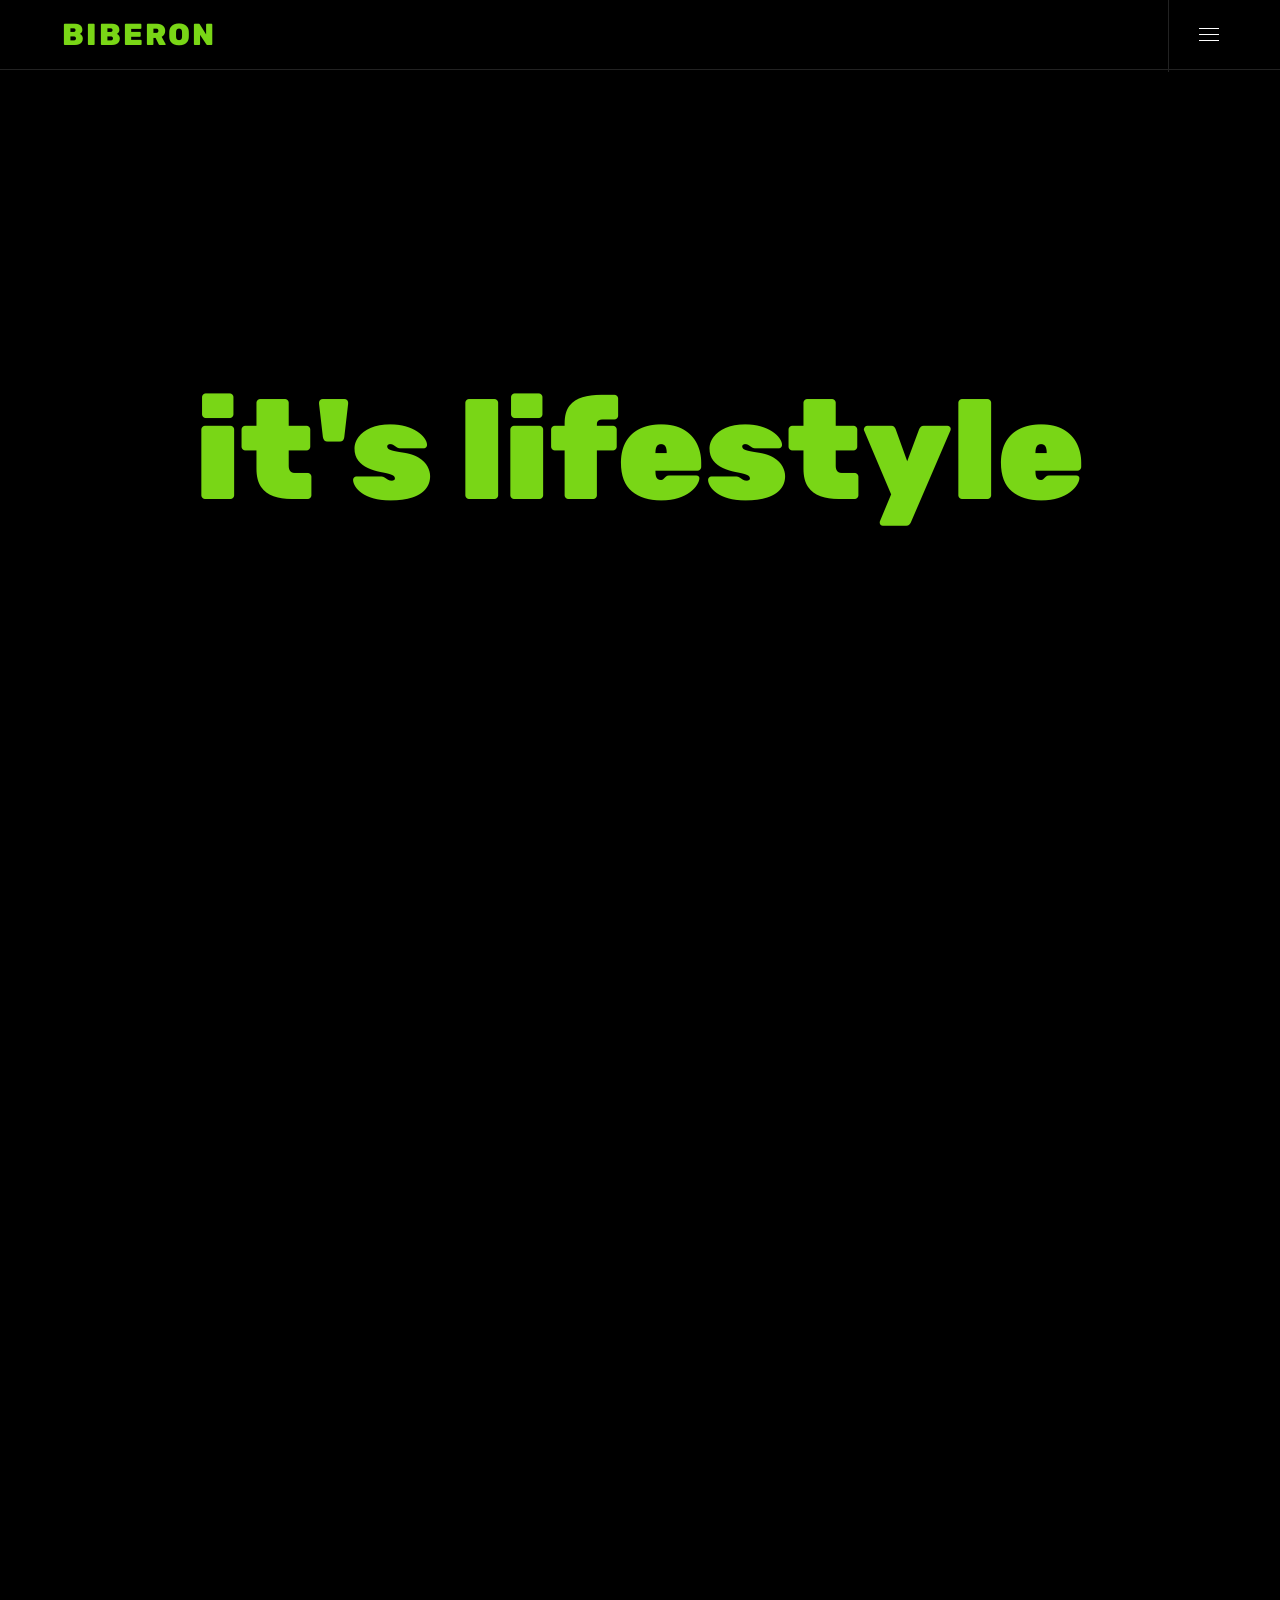
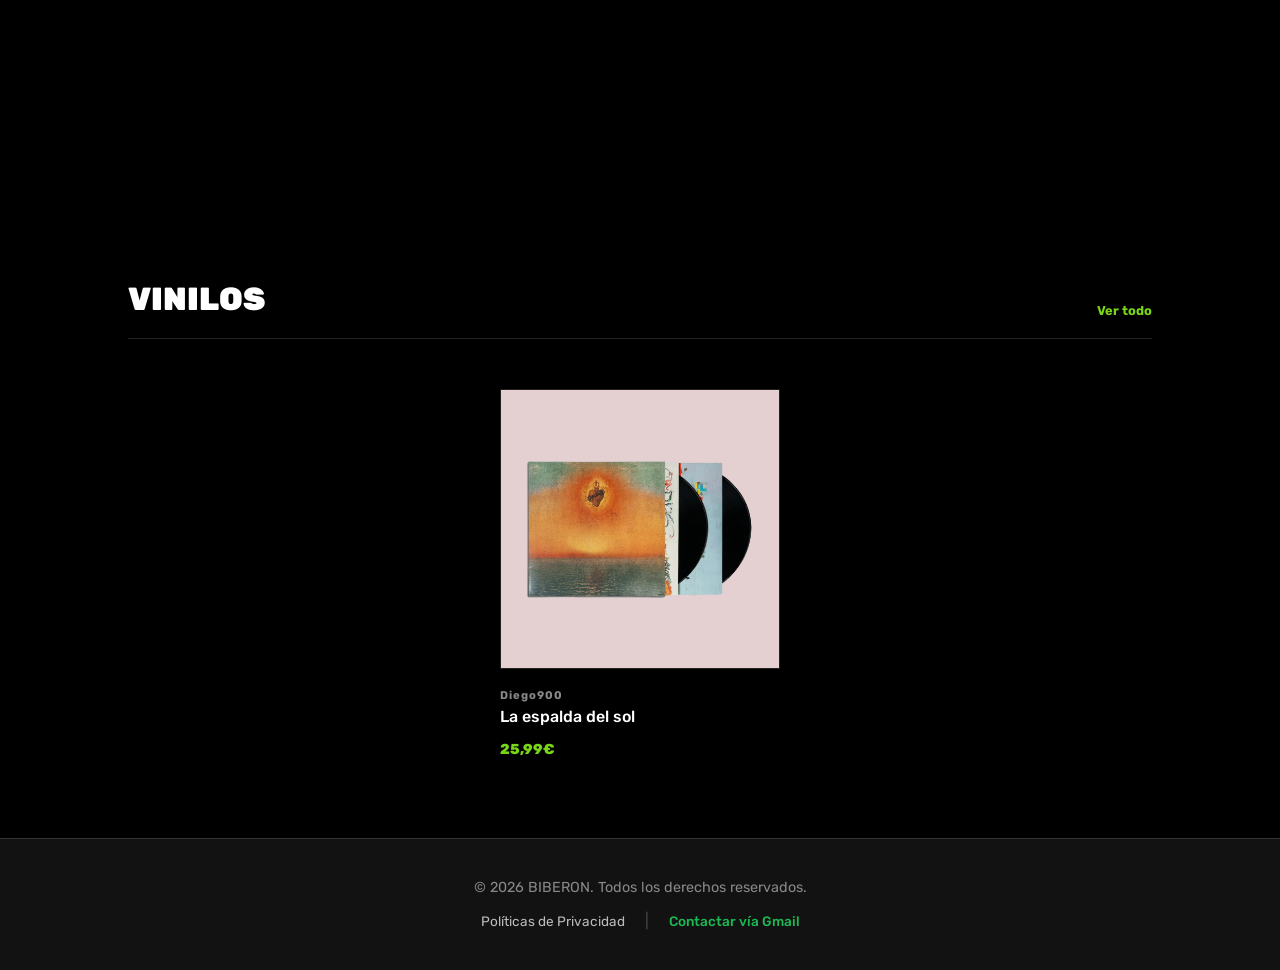
<file: HTML/index.html>
<!DOCTYPE html>
<html lang="es">
<head>
    <title>Biberon</title>
    <meta charset="UTF-8">
    <meta name="viewport" content="width=device-widtch, initial-scale=1.0">
    <meta name="author" content="David campos, Diego Vargas"
    <meta name="description" content="Página web dedicado al mundo de la música"
    <meta name="robots" content="index, follow"
    <meta name="keywords" content="música, canciones, artistas, playlists, streaming, audio, conciertos, eventos musicales">

    <link rel="preconnect" href="https://fonts.googleapis.com">
    <link rel="preconnect" href="https://fonts.gstatic.com" crossorigin>
    <link href="https://fonts.googleapis.com/css2?family=Rubik:wght@900&family=Playfair+Display:ital,wght@1,900&family=Space+Mono:wght@700&family=Archivo+Black&display=swap" rel="stylesheet">
    <link rel="icon" type="image/png" href="../Imagenes/favicon.png">
    <link rel="stylesheet" href="../CSS/style.css">
</head>
<body>
    <header class="main-header" id="header">
        <div class="logo-container">
            <h1 class="brand-name">BIBERON</h1>
        </div>
                
        <input type="checkbox" id="menu-toggle">

        <div class="header-actions">
            <button class="action-item" aria-label="Buscar">Search</button>
            <button class="action-item" aria-label="Usuario">User</button>
            <button class="action-item" aria-label="Carro">Carro</button>

            <button class="action-menu" id="open-menu" aria-label="Abir menú">
                <span class="line"></span>
                <span class="line"></span>
                <span class="line"></span>
            </button>

        </div>
        <nav id="side-menu" class="side-menu">
            <div class="menu-header">
                <span class="menu-tittle">MENÚ</span>
                <button class="close-menu" id="close-menu">CLOSE</button>
            </div>
    
            <div class="menu-content">
                <ul class="nav-links">
                    <li>
                        <a href="#vinilos" data-text="Vinilos">VINILOS</a>
                    </li>
                    <li>
                        <a href="#artistas" data-text="Artistas">ARTISTAS</a>
                    </li>
                    <li>
                        <a href="#descubre" data-text="Emergentes">DESCUBRE</a>
                    </li>
                </ul>
            </div>
        </nav>
    </header>
    <main class="container">
        <section class="hero-section">
            <div class="sticky-wrapper">
                <h1 class="main-slogan">It's lifestyle</h1>
            </div>
        </section>
        <section class="section-content">
            <video autoplay muted loop playsinline class="bg-video">
                <source src="" type="video/mp4">
            </video>
        </section>
        <section class="vinilos-grid" id="vinilos">
            <div class="section-header">
                <h2 class="section-title">Vinilos</h2>
                <a href="#" class="view-all">Ver todo</a>
            </div>

            <div class="grid-container">
                <article class="vinilo-card">
                    <div class="vinilo-image">
                        <img src="/Imagenes/diego900-vinilo.png" alt="vinilo">
                    </div>
                    <div class="vinilo-info">
                        <span class="artista">Diego900</span>
                        <span class="album">La espalda del sol</span>
                        <span class="precio">25,99€</span>
                    </div>
                </article>
            </div>
        </section>

    </main>
    <footer class="main-footer">
    <div class="footer-container">
        <p class="copyright">&copy; 2026 BIBERON. Todos los derechos reservados.</p>
        
        <nav class="footer-links">
            <a href="../Recursos/politicas_privacidad.pdf" target="_blank" class="footer-link">Políticas de Privacidad</a>
            <span class="separator">|</span>
            <a href="https://mail.google.com/mail/?view=cm&fs=1&to=legoalcala41@gmail.com" target="_blank" class="footer-link contact-highlight">Contactar vía Gmail</a>
        </nav>
    </div>
    </footer>
</body>
</html>
</file>
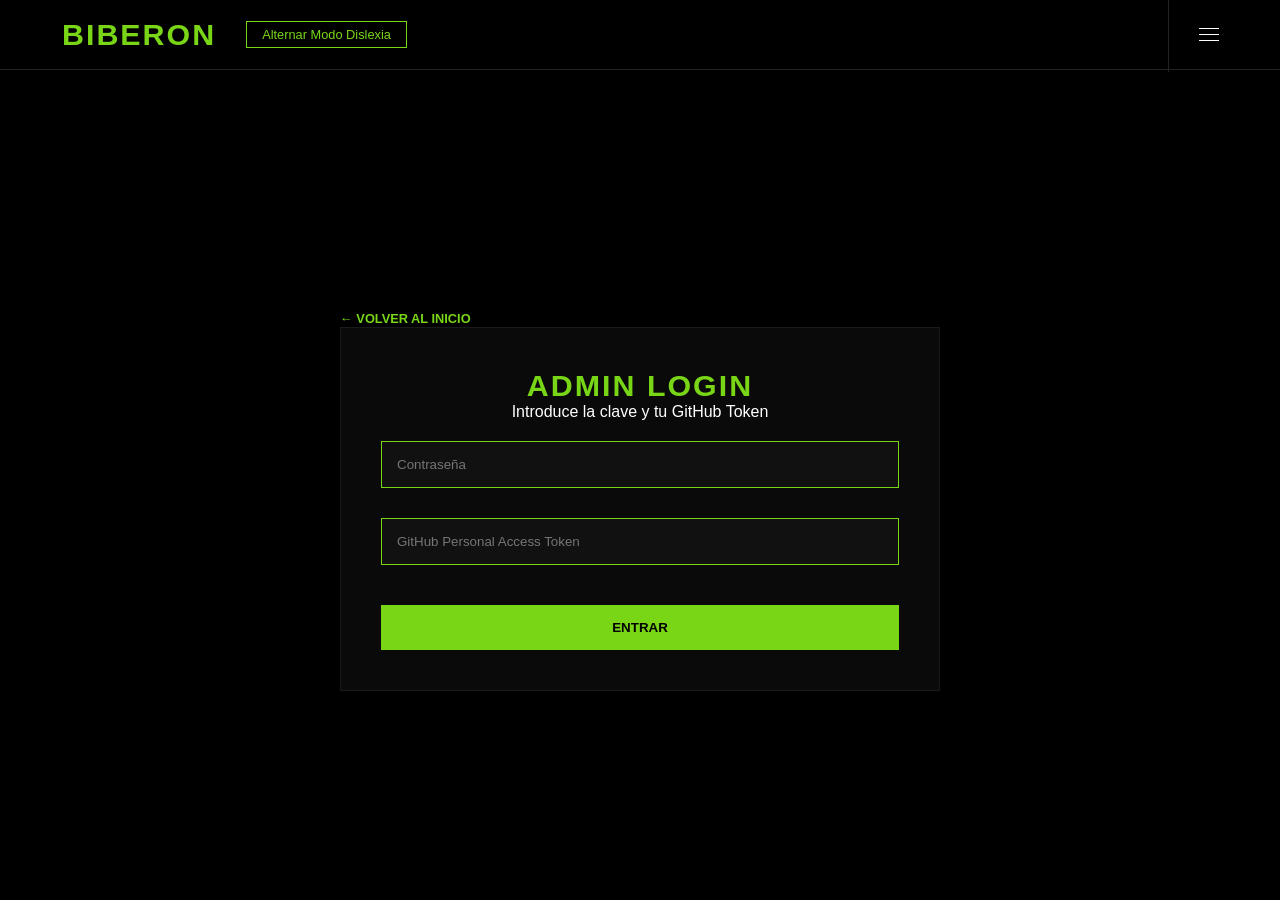
<file: HTML/admin.html>
<!DOCTYPE html>
<html lang="es">
<head>
    <meta charset="UTF-8">
    <title>BIBERON - Admin Panel</title>
    <link rel="stylesheet" href="../CSS/style.css">
    <link rel="stylesheet" href="../CSS/admin.css">
    <link rel="icon" type="image/png" href="../Imagenes/favicon.png">
</head>
<body class="admin-page">
    
    <input type="checkbox" id="dyslexia-mode" class="hidden-checkbox">
    
    <header class="main-header" id="header">
        <div class="logo-container">
            <h1 class="brand-name">BIBERON</h1>
        </div>
        <label for="dyslexia-mode" class="dyslexia-btn">
            Alternar Modo Dislexia
        </label>
        <input type="checkbox" id="menu-toggle" style="display:none;">

        <div class="header-actions">
            <button class="action-menu" id="open-menu" aria-label="Abir menú">
                <span class="line"></span>
                <span class="line"></span>
                <span class="line"></span>
            </button>
        </div>

        <nav id="side-menu" class="side-menu">
            <div class="menu-header">
                <span class="menu-tittle">MENÚ</span>
                <button class="close-menu" id="close-menu">CERRAR</button>
            </div>
            <div class="menu-content">
                <ul class="nav-links">
                    <li><a href="../index.html">INICIO</a></li>
                    <li><a href="tienda.html">VINILOS</a></li>
                </ul>
            </div>
        </nav>
    </header>

    <section id="login-section" class="admin-container" style="margin-top: 100px;">
        <a href="../index.html" class="back-link">← VOLVER AL INICIO</a>
        <div class="login-card">
            <h1 class="brand-name">ADMIN LOGIN</h1>
            <p>Introduce la clave y tu GitHub Token</p>
            
            <input type="password" id="admin-pass" placeholder="Contraseña">
            <input type="password" id="github-token" placeholder="GitHub Personal Access Token" style="margin-top: 10px;">
            
            <button class="btn-main" onclick="verificarPassword()" style="margin-top: 20px;">ENTRAR</button>
        </div>
    </section>

    <section id="form-section" class="admin-container" style="display: none; margin-top: 100px;">
        <header class="admin-header">
            <h1>GESTIÓN DE PRODUCTOS</h1>
            <p>Rellena los campos para actualizar la base de datos en tiempo real</p>
        </header>
        
        <div class="admin-form">
            <div class="input-group">
                <label>ID Único (ej: arca-kick-i)</label>
                <input type="text" id="p-id">
            </div>
            <div class="input-group">
                <label>Artista</label>
                <input type="text" id="p-artista">
            </div>
            <div class="input-group">
                <label>Título del Álbum</label>
                <input type="text" id="p-titulo">
            </div>
            <div class="input-group">
                <label>Precio</label>
                <input type="text" id="p-precio" placeholder="00,00 €">
            </div>
            <div class="input-group">
                <label>Imagen (solo el nombre con .png)</label>
                <input type="file" id="p-img-file" accept="image/*">
            </div>
            <div class="input-group">
                <label>Descripción</label>
                <textarea id="p-desc" rows="4"></textarea>
            </div>

            <button class="btn-main" id="btn-guardar-github">SUBIR VINILO A GITHUB</button>
            
            <div id="code-output" class="output-box"></div>
        </div>
    </section>

    <script src="../JavaScript/main.js"></script>
</body>
</html>
</file>
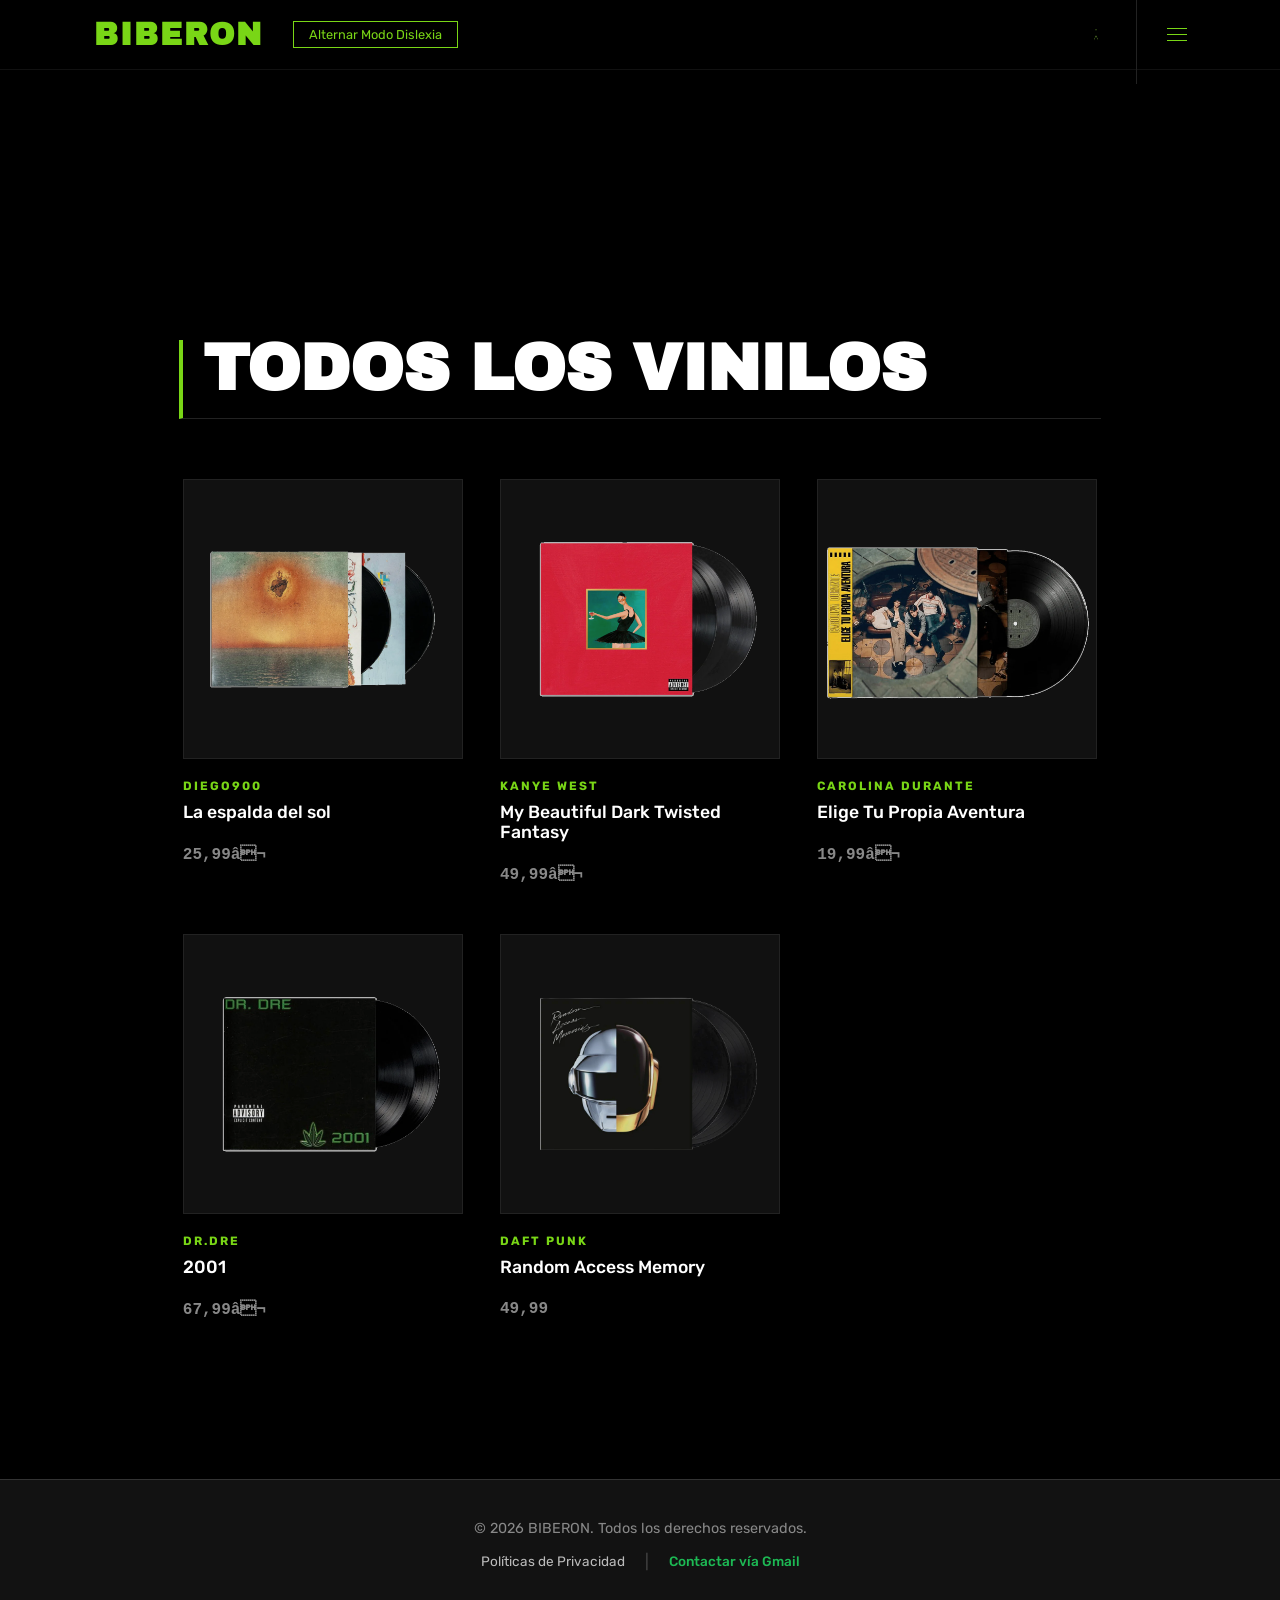
<file: HTML/vinilos.html>
<!DOCTYPE html>
<html lang="es">
<head>
    <title>Biberon - Tienda</title>
    <meta charset="UTF-8">
    <meta name="viewport" content="width=device-width, initial-scale=1.0">
    
    <link rel="preconnect" href="https://fonts.googleapis.com">
    <link rel="preconnect" href="https://fonts.gstatic.com" crossorigin>
    <link href="https://fonts.googleapis.com/css2?family=Rubik:wght@900&family=Playfair+Display:ital,wght@1,900&family=Space+Mono:wght@700&family=Archivo+Black&display=swap" rel="stylesheet">
    <link rel="icon" type="image/png" href="../Imagenes/favicon.png">
    
    <link rel="stylesheet" href="../CSS/style.css">
    <link rel="stylesheet" href="../CSS/tienda.css"> </head>
<body>
    <input type="checkbox" id="dyslexia-mode" class="hidden-checkbox">
    <header class="main-header" id="header">
        <div class="logo-container">
            <h1 class="brand-name">BIBERON</h1>
        </div>
        
        <label for="dyslexia-mode" class="dyslexia-btn">
            Alternar Modo Dislexia
        </label>
                
        <input type="checkbox" id="menu-toggle">

        <div class="header-actions">
            
            <button class="action-item" aria-label="Usuario">
                <a href="admin.html">
                    <img src="../Imagenes/usuario.png" alt="Buscar" class="nav-icon">
                </a>
            </button>

            <button class="action-menu" id="open-menu" aria-label="Abir menú">
                <span class="line"></span>
                <span class="line"></span>
                <span class="line"></span>
            </button>
        </div>

        <nav id="side-menu" class="side-menu">
            <div class="menu-header">
                <span class="menu-tittle">MENÚ</span>
                <button class="close-menu" id="close-menu">CERRAR</button>
            </div>
            <div class="menu-content">
                <ul class="nav-links">
                    <li><a href="../index.html" data-text="Inicio">INICIO</a></li>
                    <li><a href="../HTML/vinilos.html" data-text="Vinilos">VINILOS</a></li>
                </ul>
            </div>
        </nav>
    </header>


    <main class="container" style="margin-top: 120px;"> <section class="vinilos-grid">
            <div class="section-header">
                <h2 class="section-title">Todos los Vinilos</h2>
            </div>

            <div id="contenedor-vinilos" class="grid-container">
                </div>
        </section>
    </main>

    <footer class="main-footer">
        <div class="footer-container">
            <p class="copyright">&copy; 2026 BIBERON. Todos los derechos reservados.</p>

            <nav class="footer-links">
                <a href="/Recursos/politicas_privacidad.pdf" target="_blank" class="footer-link">Políticas de Privacidad</a>
                <span class="separator">|</span>
                <a href="https://mail.google.com/mail/?view=cm&fs=1&to=legoalcala41@gmail.com" target="_blank" class="footer-link contact-highlight">Contactar vía Gmail</a>
            </nav>
        </div>
    </footer>

    <script src="../JavaScript/main.js"></script>
</body>
</html>
</file>
<file: CSS/style.css>
/* Reset global */
* {
    margin: 0;
    padding: 0;
    box-sizing: border-box;
}

body {
    background-color: #000;
    font-family: 'Rubik', sans-serif;
    overflow-x: hidden; 
}

/* --- LÓGICA DEL INPUT --- */
#menu-toggle {
    display: none; 
}

/* Header con fondo negro */
.main-header {
    display: flex;
    justify-content: space-between;
    align-items: center;
    background-color: #000;
    height: 70px;
    width: 100%;
    position: fixed;
    top: 0;
    left: 0;
    border-bottom: 1px solid #222;
    z-index: 1000;
    padding: 0 2rem;
}

.logo-container {
    display: flex;
    align-items: center;
    padding: 30px;
}

.brand-name {
    color: #79d616;
    font-size: 1.9rem;
    font-weight: 800;
    letter-spacing: 2px;
    font-family: 'Rubik' sans-serif;
}

.header-actions {
    display: flex;
    margin-left: auto;
    height: 200%;
}

/* Estilo de los botones */
.action-item, .action-menu, .close-menu {
    background: none;
    border: none;
    border-left: 1px solid #222;
    width: 80px;
    cursor: pointer;
    display: flex;
    flex-direction: column;
    justify-content: center;
    align-items: center;
    transition: background 0.3s ease;
    font-size: 0.1rem;
}

.action-item:hover, .action-menu:hover {
    background-color: #111;
}

.action-menu { gap: 5px; }

.line {
    display: block;
    width: 20px;
    height: 1px;
    background-color: #ffffff;
}

/* --- MENÚ DESPLEGABLE --- */
.side-menu {
    position: fixed;
    top: 0;
    right: 0;
    width: 100%;
    height: 100vh;
    background-color: #000;
    z-index: 3000; /* Por encima de TODO */
    display: flex;
    flex-direction: column;
    transform: translateY(-100%); /* Escondido arriba */
    transition: transform 0.6s cubic-bezier(0.85, 0, 0.15, 1); /* Movimiento fluido */
} 

/* Clase para activar con JS */
.side-menu.is-active {
    transform: translateY(0);
}

#menu-toggle:checked ~ .side-menu {
    max-height: 400px; 
}

.menu-header {
    display: flex;
    justify-content: space-between;
    align-items: center;
    height: 60px;
    border-bottom: 1px solid #222;
}

.menu-tittle {
    color: #fff;
    padding-left: 30px;
    font-weight: 800;
    font-size: 0.9rem;
}

/* Estilo para tu botón CLOSE dentro del menú */
.close-menu {
    background: none;
    border: none;
    border-left: 1px solid #222;
    width: 80px;
    height: 100%;
    cursor: pointer;
    color: #79d616; /* Color verde de tu marca */
    font-family: 'Rubik', sans-serif;
    font-weight: 900;
    font-size: 0.7rem;
    letter-spacing: 1px;
    display: flex;
    justify-content: center;
    align-items: center;
    transition: background 0.3s ease;
}

.close-menu:hover {
    background-color: #111;
}

.menu-content { padding: 20px 30px; }
.nav-links { list-style: none; }
.nav-links li { padding: 15px 0; }
.nav-links a {
    text-decoration: none;
    color: #fff;
    font-size: 3rem;
    font-weight: 700;
    letter-spacing: 1px;
    text-transform: uppercase;
}

/* --- SECCIÓN 1: ESLOGAN (AJUSTADA PARA QUE SE VEA EL VÍDEO) --- */
.hero-section {
    height: 200vh; 
    position: relative;
    background-color: transparent; /* IMPORTANTE: Transparente para ver el video debajo */
    z-index: 10;
    pointer-events: none; /* Para poder hacer scroll aunque estemos "encima" del video */
}

.sticky-wrapper {
    position: sticky;
    top: 0;
    height: 100vh;
    display: flex;
    justify-content: center;
    align-items: center;
}

.main-slogan {
    color: #79d616;
    font-size: 11vw; 
    font-weight: 900;
    text-align: center;
    text-transform: lowercase;
    white-space: nowrap;
    
    animation: 
        shrink-and-fix linear both,
        font-glitch 0.6s infinite; 
    
    animation-timeline: scroll(), auto;
    animation-range: exit 0% exit 100%;
}

@keyframes shrink-and-fix {
    from { transform: scale(1) translateY(0); }
    to { 
        transform: scale(0.3) translateY(-200px); /* El eslogan se queda pequeño arriba */
    }
}

@keyframes font-glitch {
    0%, 100% { font-family: 'Rubik', sans-serif; }
    25% { font-family: 'Playfair Display', serif; }
    50% { font-family: 'Space Mono', monospace; }
    75% { font-family: 'Archivo Black', sans-serif; }
}

/* --- SECCIÓN 2: VÍDEO (REUBICADA DETRÁS DEL ESLOGAN) --- */
.section-content {
    position: relative;
    height: 100vh;
    width: 100%;
    display: flex;
    justify-content: center;
    align-items: center;
    overflow: hidden;
    z-index: 1; /* Por debajo del eslogan */
    margin-top: -100vh; /* Sube el video para que coincida con la hero-section */
}

.bg-video {
    position: absolute;
    top: 0;
    left: 0;
    width: 100%;
    height: 100%;
    object-fit: cover;
    filter: brightness(0.4); 
}

/* --- SECCIÓN 3: VINILOS --- */
.vinilos-grid {
    background-color: #000;
    padding: 80px 10%; 
    position: relative;
    z-index: 20; /* Para que al bajar tape el video y el eslogan */
}

.section-header {
    display: flex;
    justify-content: space-between;
    align-items: flex-end;
    margin-bottom: 50px;
    border-bottom: 1px solid #222;
    padding-bottom: 20px;
}

.section-title {
    color: #fff;
    font-size: 2rem;
    font-weight: 900;
    text-transform: uppercase;
}

.view-all {
    color: #79d616;
    text-decoration: none;
    font-size: 0.8rem;
    font-weight: 700;
}

.grid-container {
    display: grid;
    grid-template-columns: repeat(auto-fit, minmax(220px, 1fr));
    gap: 40px;
    justify-items: center;
}

.vinilo-card {
    display: flex;
    flex-direction: column;
    width: 100%;
    max-width: 280px; 
}

.vinilo-image {
    width: 100%;
    aspect-ratio: 1/1;
    overflow: hidden;
    margin-bottom: 20px;
    background-color: #e4d0d0;
    border: 1px solid #222;
}

.vinilo-image img {
    width: 100%;
    height: 100%;
    object-fit: cover;
    transition: transform 0.5s ease;
}

.vinilo-card:hover .vinilo-image img {
    transform: scale(1.1); 
}

.vinilo-info {
    display: flex;
    flex-direction: column;
    gap: 5px;
}

.artista { 
    color: #888; 
    font-size: 0.7rem; 
    font-weight: 700; 
    letter-spacing: 1px;
}

.album { 
    color: #fff; 
    font-size: 1rem; 
    font-weight: 500; 
}

.precio { 
    color: #79d616; 
    font-weight: 800; 
    margin-top: 10px; 
    font-size: 0.9rem;
}

/* --- FOOTER --- */
.main-footer {
    background-color: #121212;
    padding: 40px 20px;
    font-family: 'Rubik', sans-serif;
    border-top: 1px solid #333;
    position: relative;
    z-index: 25;
}

.footer-container {
    display: flex;
    flex-direction: column;
    align-items: center;
    gap: 15px;
}

.copyright {
    color: #888;
    font-size: 0.9rem;
    margin: 0;
}

.footer-links {
    display: flex;
    align-items: center;
    gap: 20px;
}

.footer-link {
    color: #bbb;
    text-decoration: none;
    font-size: 0.85rem;
    transition: all 0.3s ease;
}

.footer-link:hover {
    color: #fff;
    transform: translateY(-2px);
}

.contact-highlight {
    color: #1DB954;
    font-weight: 500;
}

.separator {
    color: #444;
}

.nav-icon {
    width: 175px;  
    height: 80px;
    display: block;
    transition: transform 0.3s ease, opacity 0.3s ease;
}

.action-item {
    background: none;
    border: none;
    padding: 8px;
    cursor: pointer;
}


.action-item:hover .nav-icon {
    transform: scale(1.1);
    opacity: 0.8;
}

@media (max-width: 600px) {
    /* 1. Header: Bloqueo total */
    .main-header {
        height: 60px;
        position: fixed !important;
        top: 0;
        left: 0;
        width: 100vw; /* Usamos vw para que ignore cualquier padding del body */
        z-index: 2000;
        background-color: #000;
        display: flex;
        align-items: center;
        justify-content: space-between;
    }

    /* 2. Evitar que los botones estiren el header */
    .header-actions {
        height: 100%;
        display: flex;
    }

    .action-item, .action-menu {
        width: 50px;
        height: 60px;
        flex-shrink: 0; /* Impide que se deformen */
        font-size: 0.6rem;
    }

    /* 3. El Eslogan: Ajustamos el margen superior para que no "empuje" al cargar */
    .hero-section {
        margin-top: 0; 
        padding-top: 60px; /* Espacio para que el eslogan no empiece debajo del header */
    }

    .main-slogan {
        font-size: 14vw; /* Un poco más pequeño para evitar desbordamientos laterales */
        white-space: normal;
        word-break: break-word;
        width: 90%;
        margin: 0 auto;
    }

    /* 4. El Video: Aseguramos que el margen negativo sea exacto */
    .section-content {
        margin-top: -100vh;
        height: 100vh;
        z-index: 1;
    }

    /* 5. Vinilos: Estabilidad en la cuadrícula */
    .grid-container {
        grid-template-columns: 10fr;
        gap: 25px;
        width: 100%;
        padding: 0 20px;
    }

    /* 6. Menú Lateral: Que no mueva la pantalla */
    .side-menu {
        top: 60px;
        height: calc(100vh - 60px); /* Ocupa el resto de la pantalla */
        position: fixed;
    }
}

/* 1. Ocultar el checkbox */
.hidden-checkbox {
    display: none;
}

/* 2. Estilo del botón (con vuestro toque moderno) */
.dyslexia-btn {
    background-color: transparent !important;
    color: #79d616 !important;
    border: 1px solid #79d616 !important;
    font-size: 0.8rem;
    padding: 5px 15px !important;
}

.dyslexia-btn:hover {
    background-color: #79d616 !important;
    color: #000 !important;
}

/* 3. El truco: Cuando el checkbox esté marcado, cambia el contenido */
#dyslexia-mode:checked ~ .container,
#dyslexia-mode:checked ~ .main-header,
#dyslexia-mode:checked ~ .main-footer {
    font-family: 'OpenDyslexic', Arial, sans-serif !important;
    letter-spacing: 0.1em;
    word-spacing: 0.2em;
}

/* Opcional: Cambiar estilo del botón cuando esté activo */
#dyslexia-mode:checked ~ .dyslexia-btn {
    background-color: #fff;
    color: #000;
    border-color: #000;
}

.main-header {
    display: flex;
    align-items: center; /* Esto centra verticalmente todos los hijos */
    justify-content: space-between; /* Distribuye el espacio */
    padding: 1rem 2rem;
}
</file>
<file: CSS/admin.css>
/* admin.css */
.admin-page {
    background-color: #000;
    color: #fff;
    display: flex;
    justify-content: center;
    align-items: center;
    min-height: 100vh;
}

.admin-container {
    width: 90%;
    max-width: 600px;
    padding: 40px 0;
}

.login-card {
    background: #0a0a0a;
    padding: 40px;
    border: 1px solid #1a1a1a;
    text-align: center;
}

.login-card input {
    width: 100%;
    padding: 15px;
    margin: 20px 0;
    background: #111;
    border: 1px solid #79d616;
    color: #fff;
}

.back-link {
    color: #79d616;
    text-decoration: none;
    font-size: 0.8rem;
    font-weight: bold;
}

.btn-main {
    background: #79d616;
    color: #000;
    width: 100%;
    padding: 15px;
    border: none;
    font-weight: 900;
    cursor: pointer;
    text-transform: uppercase;
}

.input-group {
    margin-bottom: 20px;
    display: flex;
    flex-direction: column;
    gap: 8px;
}

.input-group label {
    color: #79d616;
    font-size: 0.7rem;
    text-transform: uppercase;
}

.input-group input, .input-group textarea {
    padding: 12px;
    background: #111;
    border: 1px solid #333;
    color: #fff;
}

.output-box {
    margin-top: 30px;
    padding: 20px;
    background: #111;
    border: 1px dashed #79d616;
    color: #79d616;
    font-family: monospace;
    font-size: 0.8rem;
    white-space: pre-wrap;
    display: none;
}

/* Estilo para el mensaje de éxito */
.success-message {
    display: none; /* Se oculta por defecto */
    background-color: rgba(121, 214, 22, 0.1);
    color: #79d616;
    border: 1px solid #79d616;
    padding: 15px;
    text-align: center;
    font-weight: 900;
    font-size: 0.9rem;
    margin-bottom: 20px;
    text-transform: uppercase;
    letter-spacing: 1px;
    border-radius: 4px;
    animation: fadeIn 0.5s ease-in-out;
}

/* Animación para que aparezca suavemente */
@keyframes fadeIn {
    from { opacity: 0; transform: translateY(-10px); }
    to { opacity: 1; transform: translateY(0); }
}
/* 1. Ocultar el checkbox */
.hidden-checkbox {
    display: none;
}

/* 2. Estilo del botón (con vuestro toque moderno) */
.dyslexia-btn {
    display: inline-block;
    padding: 10px 20px;
    background-color: #000;
    color: #fff;
    cursor: pointer;
    font-family: 'Rubik', sans-serif;
    transition: all 0.3s ease; /* Transición suave */
    border: 2px solid transparent;
}

.dyslexia-btn:hover {
    background-color: #333;
    transform: scale(1.05);
}

/* 3. El truco: Cuando el checkbox esté marcado, cambia el contenido */
#dyslexia-mode:checked ~ .container,
#dyslexia-mode:checked ~ .main-header,
#dyslexia-mode:checked ~ .main-footer {
    font-family: 'OpenDyslexic', Arial, sans-serif !important;
    letter-spacing: 0.1em;
    word-spacing: 0.2em;
}

/* Opcional: Cambiar estilo del botón cuando esté activo */
#dyslexia-mode:checked ~ .dyslexia-btn {
    background-color: #fff;
    color: #000;
    border-color: #000;
}
</file>
<file: CSS/tienda.css>
/* =========================================
   ESTILOS TIENDA - ESTÉTICA BIBERON
   ========================================= */

/* Fondo y contenedor principal */
body {
    background-color: #000; /* Fondo negro puro */
    margin: 0;
    color: #fff;
}

/* HEADER ESTILO INDEX */
.main-header {
    background-color: #000 !important; /* Fondo negro obligatorio */
    display: flex;
    justify-content: space-between;
    align-items: center;
    padding: 10px 5%;
    position: fixed;
    top: 0;
    width: 100%;
    z-index: 1000;
    border-bottom: 1px solid #111;
    box-sizing: border-box;
}

/* Marca en Verde BIBERON */
.main-header .brand-name {
    color: #79d616 !important;
    font-family: 'Archivo Black', sans-serif;
    margin: 0;
    text-transform: uppercase;
}

/* Iconos de navegación en Verde */
.main-header .nav-icon {
    width: 24px;
    height: 24px;
    /* Filtro para convertir iconos (negros o blancos) al verde #79d616 */
    filter: invert(72%) sepia(55%) saturate(541%) hue-rotate(46deg) brightness(95%) contrast(89%);
    transition: transform 0.3s ease;
}

.main-header .nav-icon:hover {
    transform: scale(1.1);
}

/* Líneas del menú hamburguesa */
.main-header .action-menu .line {
    background-color: #79d616 !important;
}

/* Botón Modo Dislexia estilo Index */
.dyslexia-btn {
    display: inline-block;
    padding: 5px 15px;
    background-color: transparent;
    color: #79d616 !important;
    border: 1px solid #79d616;
    cursor: pointer;
    font-family: 'Rubik', sans-serif;
    font-size: 0.8rem;
    transition: all 0.3s ease;
}

.dyslexia-btn:hover {
    background-color: #79d616;
    color: #000 !important;
}

/* CONTENEDOR DE LA TIENDA */
.container {
    padding: 140px 5% 80px 5%;
    min-height: 100vh;
    box-sizing: border-box;
}

/* Sección que envuelve título y productos */
.vinilos-grid {
    display: flex;
    flex-direction: column;
    width: 100%;
}

/* Títulos (section-header) */
.section-header {
    width: 100%;
    margin-bottom: 60px;
    border-left: 4px solid #79d616; 
    padding-left: 20px;
    box-sizing: border-box;
}

.section-title {
    font-family: 'Archivo Black', sans-serif;
    font-size: clamp(2.5rem, 5vw, 4rem); 
    color: #fff;
    text-transform: uppercase;
    font-weight: 900;
    line-height: 0.9;
    margin: 0;
}

/* GRID DE PRODUCTOS */
.grid-container {
    display: grid;
    grid-template-columns: repeat(auto-fill, minmax(250px, 1fr));
    gap: 50px 30px;
    width: 100%;
}

/* TARJETA DE VINILO */
.vinilo-card {
    position: relative;
    transition: all 0.4s ease;
    display: flex;
    flex-direction: column;
}

.vinilo-image {
    width: 100%;
    aspect-ratio: 1 / 1;
    overflow: hidden;
    background-color: #111;
    border: 1px solid #222; 
    margin-bottom: 20px;
}

.vinilo-image img {
    width: 100%;
    height: 100%;
    object-fit: cover;
    filter: grayscale(20%); 
    transition: all 0.6s cubic-bezier(0.25, 1, 0.5, 1);
}

.vinilo-card:hover .vinilo-image img {
    transform: scale(1.05);
    filter: grayscale(0%);
}

/* INFO TEXTOS */
.vinilo-info {
    display: flex;
    flex-direction: column;
    text-align: left;
}

.vinilo-info .artista {
    font-size: 0.75rem;
    color: #79d616; 
    font-weight: 700;
    letter-spacing: 2px;
    text-transform: uppercase;
    margin-bottom: 4px;
}

.vinilo-info .album {
    font-size: 1.1rem;
    color: #fff;
    font-weight: 500;
    margin-bottom: 8px;
}

.vinilo-info .precio {
    font-size: 1rem;
    color: #888; 
    font-family: 'Courier New', Courier, monospace;
}

/* MODO DISLEXIA (Lógica del final) */
.hidden-checkbox {
    display: none;
}

#dyslexia-mode:checked ~ .container,
#dyslexia-mode:checked ~ .main-header {
    font-family: 'OpenDyslexic', Arial, sans-serif !important;
}

/* RESPONSIVE */
@media (max-width: 600px) {
    .grid-container {
        grid-template-columns: repeat(2, 1fr);
        gap: 30px 15px;
    }
}
</file>
